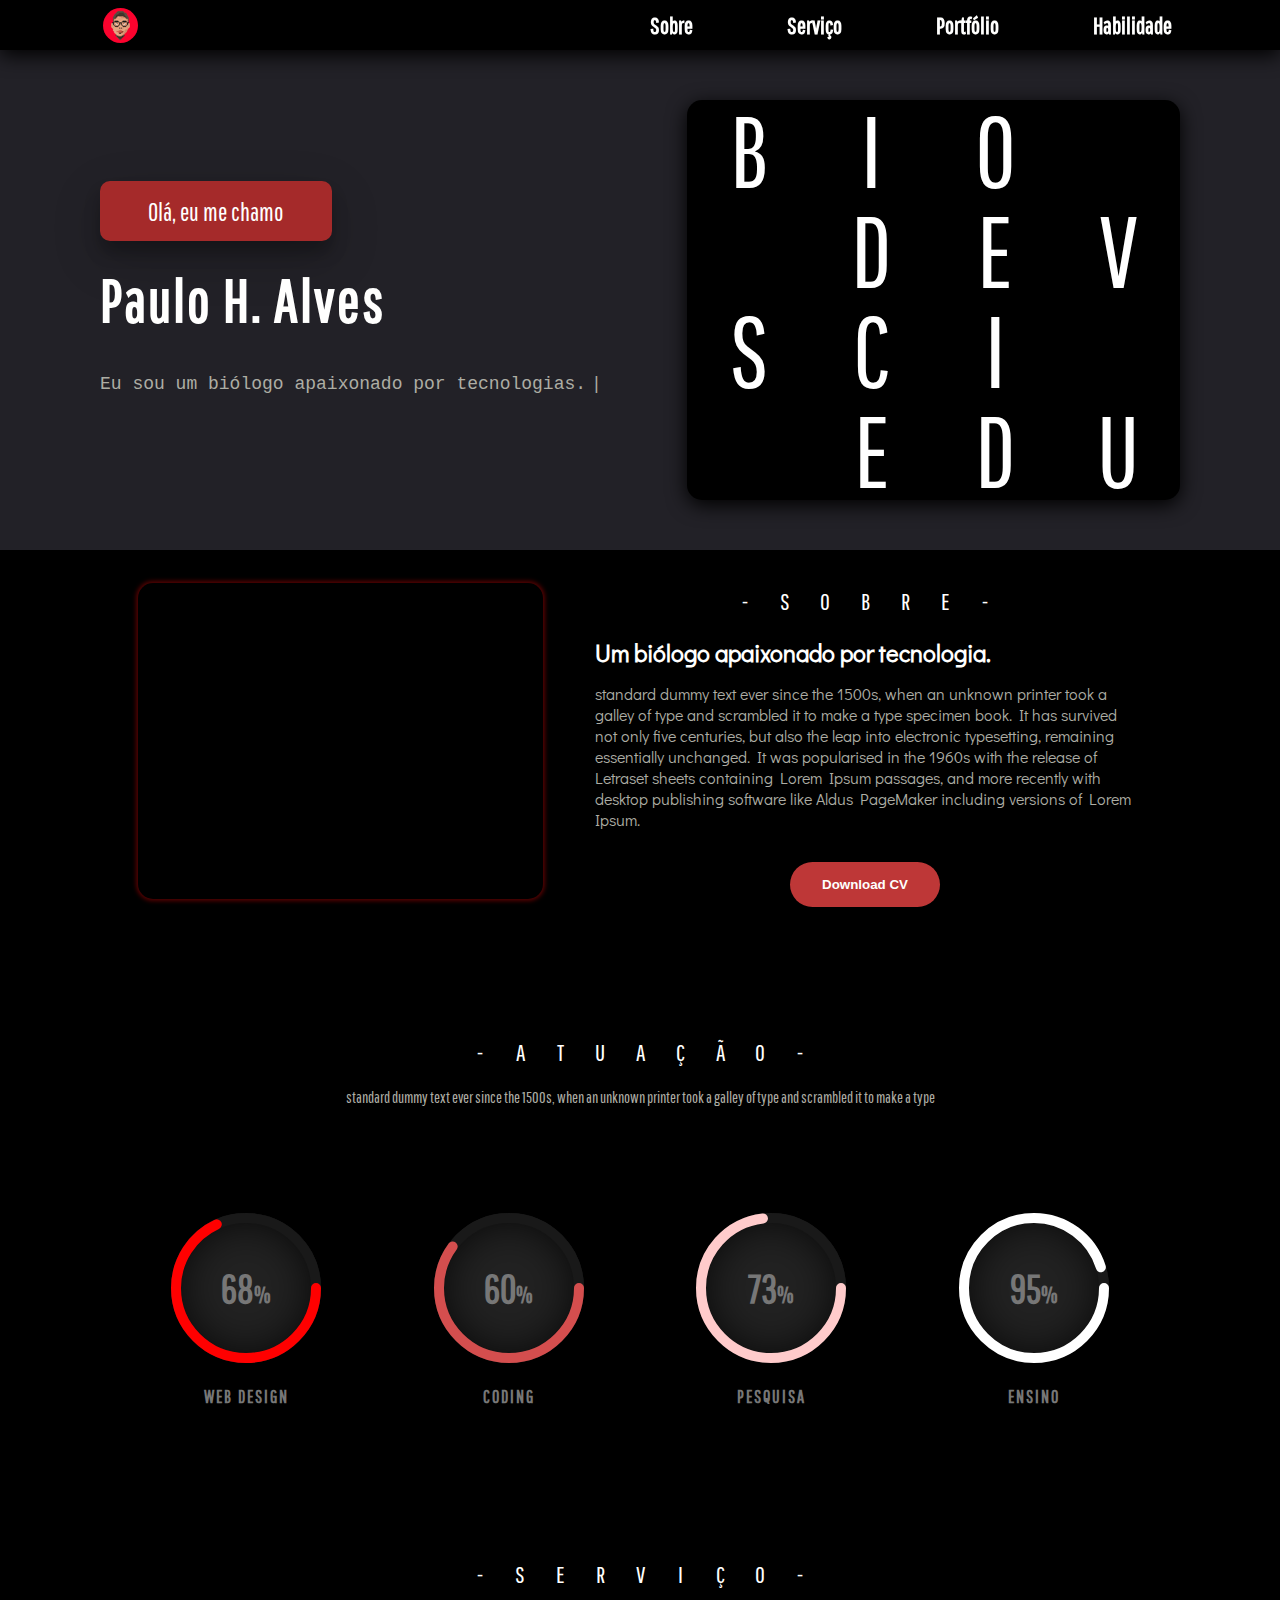
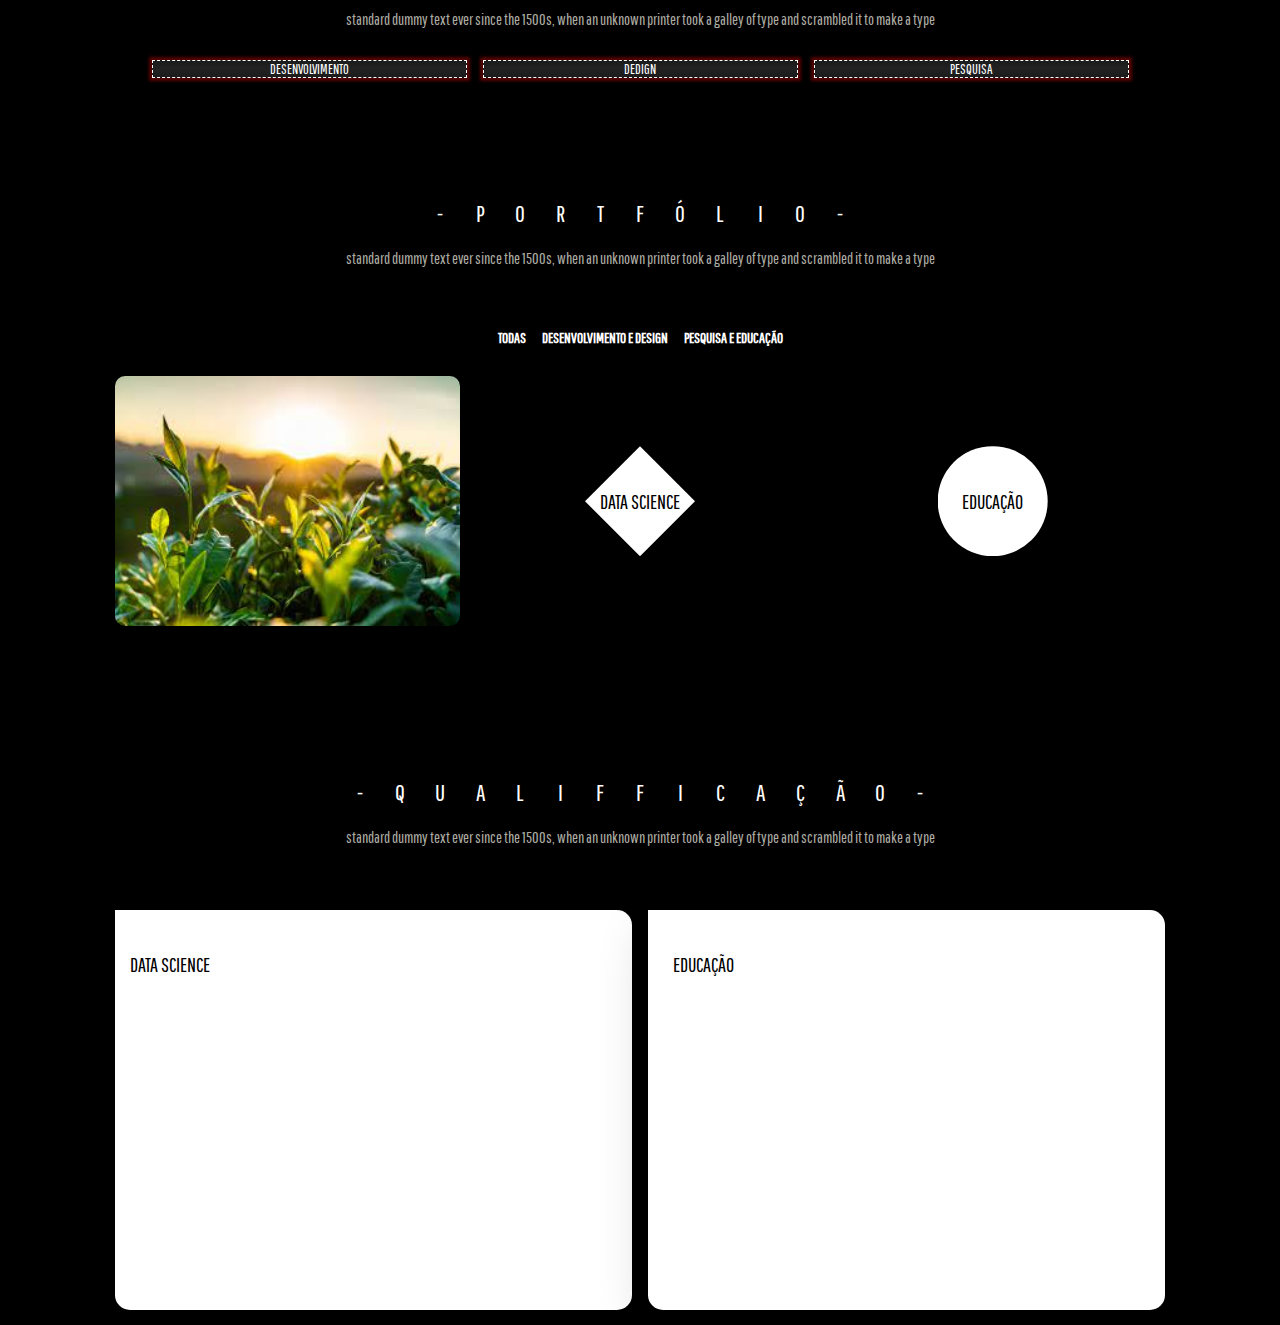
<file: index.html>
<!DOCTYPE html>
<html lang="en">
<head>
    <meta charset="UTF-8">
    <meta http-equiv="X-UA-Compatible" content="IE=edge">
    <meta name="viewport" content="width=device-width, initial-scale=1.0">
    <link rel="preconnect" href="https://fonts.gstatic.com">
    <link href="https://fonts.googleapis.com/css2?family=Carrois+Gothic+SC&family=Didact+Gothic&family=Pathway+Gothic+One&display=swap" rel="stylesheet">   
    <link rel="stylesheet" href="css/style.css">
    <link rel="stylesheet" href="css/style-progressbar.css">
    <link rel="stylesheet" href="css/style-stories.css">
    <script src="https://ajax.googleapis.com/ajax/libs/jquery/2.1.4/jquery.min.js"></script>

    <title>PORTFÓLIO - ALVES, PH</title>
    <link rel="icon" 
      type="image/png" 
      href="/img/logo.png" />
</head>
<body>
    <div class="Head">
        <div class="header">`
            <div class="logoArea">
                <a href="/"><img class="logo" src="/img/logo.png" alt=""></a>
            </div>
            <!-- <div class="name">
                <div>PAULO H.ALVES</div>
            </div> -->
            <nav id="nav">
                <button aria-label="Abrir Menu" id="btn-mobile" aria-haspopup="true" aria-controls="menu" aria-expanded="false">Menu
                    <span id="btn-hamburger"></span>
                </button>
                <ul id="menu" role="menu">
                    <li><a href="/">Sobre</a></li>
                    <li><a href="/">Serviço</a></li>
                    <li><a href="/">Portfólio</a></li>
                    <li><a href="/">Habilidade</a></li>
                    <!-- <li><a href="/">Habilidade</a></li> -->
                </ul>
            </nav>
        </div>
    </div>
    <div id="space"></div>
    <section>
        <div class="Container">
            <div class="container-b1">
                <div class="about">
                    <div id="about-me1">
                        <div id="iam">
                            <div>Olá, eu me chamo</div>
                        </div>
                        <h2>
                        <div>Paulo H. Alves</div>
                        </h2>
                        <div id="description"> 
                            <p onmouseover="mouseOver()" class="blink" id="typeText">Eu sou um biólogo apaixonado por tecnologias.</p>
                        </div>
                        <!-- <div id="button-cv">
                            <button id="button-01"> Download CV</button>
                        </div> -->
                    </div>
                    <div id="about-me2">
                        <div class="animation-cub">
                            <div class="cub1">B</div>
                            <div class="cub2">I</div>
                            <div class="cub3">O</div>
                            <div class="cub4"></div>
                            <div class="cub4"></div>
                            <div class="cub3">D</div>
                            <div class="cub2">E</div>
                            <div class="cub1">V</div>
                            <div class="cub1">S</div>
                            <div class="cub2">C</div>
                            <div class="cub3">I</div>
                            <div class="cub4"></div>
                            <div class="cub4"></div>
                            <div class="cub3">E</div>
                            <div class="cub2">D</div>
                            <div class="cub1">U</div>
                        </div>
                    </div>
                </div>
            </div>
            <div class="container-b2">
                <div class="skils">
                    <div id="items">
                        <div class="item">
                            <div class="portfolio-about">
                                <div class="photo">
                                    <div data-slide="slide" class="slide">
                                        <div class="slide-items">
                                          <img src="/img/perfil.jpg" alt="Img 1">
                                          <img src="/img/perfil.jpg" alt="Img 2">
                                          <img src="/img/perfil.jpg" alt="Img 3">
                                          <img src="/img/perfil.jpg" alt="Img 4">
                                        </div>
                                        <nav class="slide-nav">
                                          <div class="slide-thumb"></div>
                                          <button class="slide-prev">Anterior</button>
                                          <button class="slide-next">Próximo</button>
                                        </nav>
                                    </div>
                                </div>
                                <div class="photo-description">
                                    <div id="skils-title">
                                        <div>-</div>
                                        <div>S</div>
                                        <div>O</div>
                                        <div>B</div>
                                        <div>R</div>
                                        <div>E</div>
                                        <div>-</div>
                                    </div>
                                    <div id="about-description">
                                        <div id="d1">
                                            Um biólogo apaixonado por tecnologia.
                                        </div>
                                        <div id="d2"> 
                                            standard dummy text ever since the 1500s, when an unknown 
                                            printer took a galley of type and scrambled it to make a type 
                                            specimen book. It has survived not only five centuries, but
                                            also the leap into electronic typesetting, remaining essentially 
                                            unchanged. It was popularised in the 1960s with the release of 
                                            Letraset sheets containing Lorem Ipsum passages, and more recently 
                                            with desktop publishing software like Aldus PageMaker including 
                                            versions of Lorem Ipsum.
                                        </div>
                                        <div id="button-cv">
                                            <button id="button-01"> Download CV</button>
                                        </div>
                                    </div>
                                   
                                </div>
                            </div>
                        </div>
                    </div>
                </div>
            </div>

            <div class="container-b2">
                <div class="skils">
                    <div id="container-skils">
                        <div id="pipe">
                            <div id="pipe1"></div>
                            <div id="pipe2"></div>
                            <div id="pipe3"></div>
                        </div>
                        <div id="skils-title">
                            <div>-</div>
                            <div>A</div>
                            <div>T</div>
                            <div>U</div>
                            <div>A</div>
                            <div>Ç</div>
                            <div>Ã</div>
                            <div>O</div>
                            <div>-</div>
                        </div>
                        <div id="d2"> 
                            standard dummy text ever since the 1500s, when an unknown 
                            printer took a galley of type and scrambled it to make a type 
                        </div>
                    </div>
                    <div class="container-bar">
                        <div class="card">
                            <div class="box">
                                <div class="bar">
                                    <svg>
                                        <circle cx="70" cy="70" r="70"></circle>
                                        <circle cx="70" cy="70" r="70"></circle>
                                    </svg>
                                    <div class="number">
                                        <div>68<span>%</span></div>
                                    </div>
                                    <div class="text">WEB DESIGN</div>
                                </div>
                            </div>
                        </div>
                        <div class="card">
                            <div class="box">
                                <div class="bar">
                                    <svg>
                                        <circle cx="70" cy="70" r="70"></circle>
                                        <circle cx="70" cy="70" r="70"></circle>
                                    </svg>
                                    <div class="number">
                                        <div>60<span>%</span></div>
                                    </div>
                                    <div class="text">CODING</div>
                                </div>
                            </div>
                        </div>
                        <div class="card">
                            <div class="box">
                                <div class="bar">
                                    <svg>
                                        <circle cx="70" cy="70" r="70"></circle>
                                        <circle cx="70" cy="70" r="70"></circle>
                                    </svg>
                                    <div class="number">
                                        <div>73<span>%</span></div>
                                    </div>
                                    <div class="text">PESQUISA</div>
                                </div>
                            </div>
                        </div>
                        <div class="card">
                            <div class="box">
                                <div class="bar">
                                    <svg>
                                        <circle cx="70" cy="70" r="70"></circle>
                                        <circle cx="70" cy="70" r="70"></circle>
                                    </svg>
                                    <div class="number">
                                        <div>95<span>%</span></div>
                                    </div>
                                    <div class="text">ENSINO</div>
                                </div>
                            </div>
                        </div>
                    </div>
                </div>
            </div>
            <div class="container-b2">
                <div class="skils">
                    <div id="container-skils">
                        <div id="pipe">
                            <div id="pipe1"></div>
                            <div id="pipe2"></div>
                            <div id="pipe3"></div>
                        </div>
                        <div id="skils-title">
                            <div>-</div>
                            <div>S</div>
                            <div>E</div>
                            <div>R</div>
                            <div>V</div>
                            <div>I</div>
                            <div>Ç</div>
                            <div>O</div>
                            <div>-</div>
                        </div>
                        <div id="d2"> 
                            standard dummy text ever since the 1500s, when an unknown 
                            printer took a galley of type and scrambled it to make a type 
                        </div>
                    </div>
                    <div id="services">
                        <div>DESENVOLVIMENTO</div>
                        <div>DEDIGN</div>
                        <div>PESQUISA</div>
                    </div>
                </div>
            </div>
            <div class="container-b2">
                <div class="skils">
                    <div id="container-skils">
                        <div id="pipe">
                            <div id="pipe1"></div>
                            <div id="pipe2"></div>
                            <div id="pipe3"></div>
                        </div>
                        <div id="skils-title">
                            <div>-</div>
                            <div>P</div>
                            <div>O</div>
                            <div>R</div>
                            <div>T</div>
                            <div>F</div>
                            <div>Ó</div>
                            <div>L</div>
                            <div>I</div>
                            <div>O</div>
                            <div>-</div>
                        </div>
                        <div id="d2"> 
                            standard dummy text ever since the 1500s, when an unknown 
                            printer took a galley of type and scrambled it to make a type 
                        </div>
                    </div>
                    <div id="theme">
                        <div><a id="btn-all">TODAS</a></div>
                        <div><a id="btn">DESENVOLVIMENTO E DESIGN</a></div>
                        <div><a id="btn-edu">PESQUISA E EDUCAÇÃO</a></div>
                    </div>
                    <div id="works">
                        <div class="work dev" id="b1">
                            <!-- <div id="banner">
                                <div>PORTFÓLIO</div>
                                <div id="area">SITE</div>
                            </div> -->
                        </div>
                        <div class="work dev" id="b2">
                            <div id="banner">
                                <div>DATA SCIENCE</div>
                            </div>
                        </div>
                        <div class="work edu" id="b3">
                            <div id="banner">
                                <div>EDUCAÇÃO</div>
                            </div>
                        </div>
                    </div>
                </div>
            </div>
        </div>
        <div class="container-b2">
            <div class="skils">
                <div id="container-skils">
                    <div id="pipe">
                        <div id="pipe1"></div>
                        <div id="pipe2"></div>
                        <div id="pipe3"></div>
                    </div>
                    <div id="skils-title">
                        <div>-</div>
                        <div>Q</div>
                        <div>U</div>
                        <div>A</div>
                        <div>L</div>
                        <div>I</div>
                        <div>F</div>
                        <div>F</div>
                        <div>I</div>
                        <div>C</div>
                        <div>A</div>
                        <div>Ç</div>
                        <div>Ã</div>
                        <div>O</div>
                        <div>-</div>
                    </div>
                    <div id="d2"> 
                        standard dummy text ever since the 1500s, when an unknown 
                        printer took a galley of type and scrambled it to make a type 
                    </div>
                </div>
                <div class="container-skils-description">
                    <div class="s1">
                        <div id="banner">
                            <div>DATA SCIENCE</div>
                        </div>
                    </div>
                    <div class="s2">
                        <div id="banner">
                            <div>EDUCAÇÃO</div>
                        </div>
                    </div>
                </div>
            </div>
        </div>
    </section>
    <script type="text/javascript" src="/js/script.js"></script>
</body>
</html>
</file>
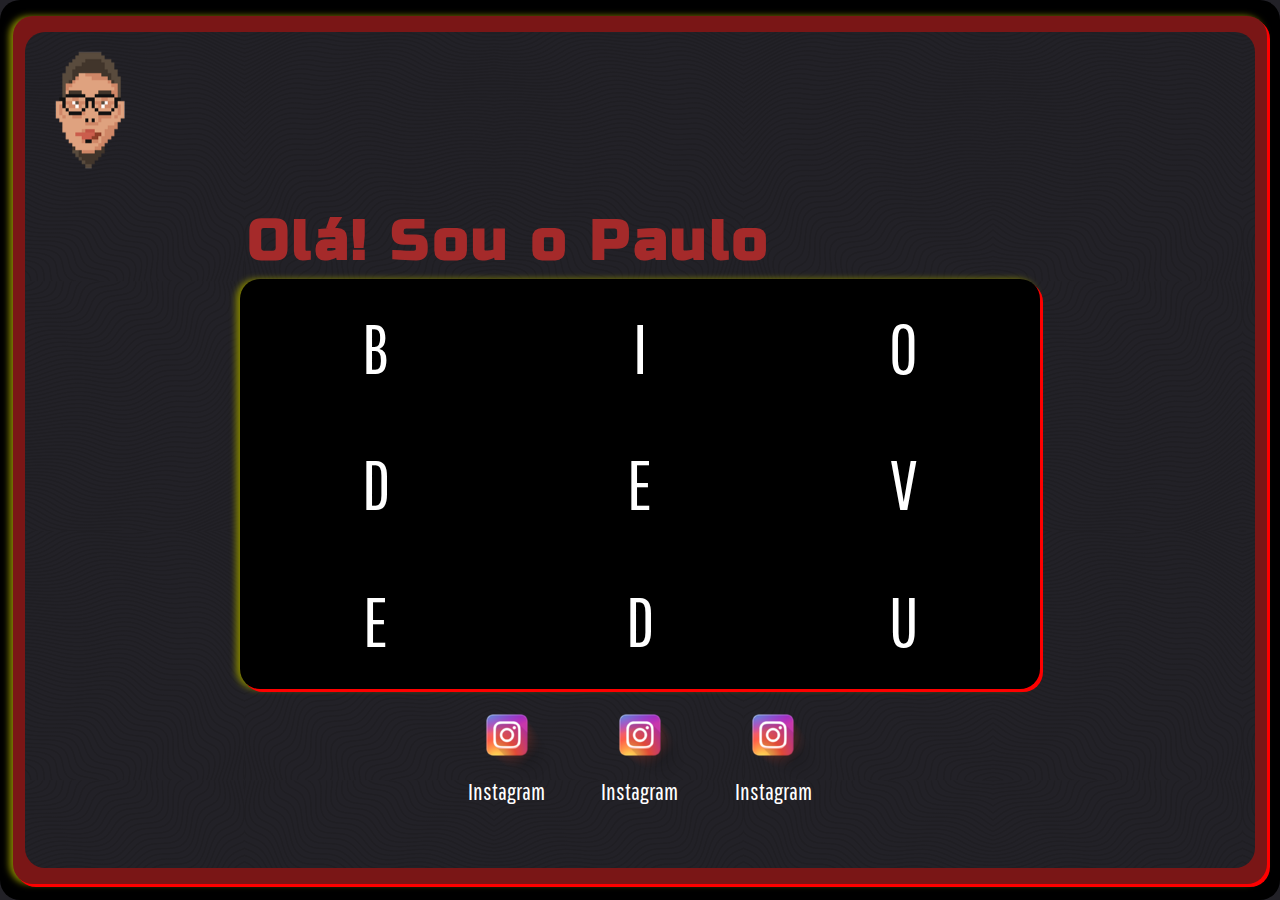
<file: apresentation.html>
<!DOCTYPE html>
<html lang="en">
<head>
    <meta charset="UTF-8">
    <meta http-equiv="X-UA-Compatible" content="IE=edge">
    <meta name="viewport" content="width=device-width, initial-scale=1.0">
    <link rel="preconnect" href="https://fonts.gstatic.com">
    <link href="https://fonts.googleapis.com/css2?family=Carrois+Gothic+SC&family=Didact+Gothic&family=Pathway+Gothic+One&display=swap" rel="stylesheet">   
    <link href="https://fonts.googleapis.com/css2?family=Press+Start+2P&family=Russo+One&display=swap" rel="stylesheet">
    <link rel="stylesheet" href="css/style-apresentation.css">
    <link rel="stylesheet" href="css/style-progressbar.css">
    <script src="https://ajax.googleapis.com/ajax/libs/jquery/2.1.4/jquery.min.js"></script>

    <title>PORTFÓLIO - ALVES, PH</title>
    <link rel="icon" 
      type="image/png" 
      href="/img/logo.png" />
</head>
<body>
    <section>
        <div class="Container">
            <div class="box">
                <div class="box1">
                    <div class="cub-logo"><img src="/img/logoIntro.png"></div>
                    <div class="hi"><h2>Olá! Sou o Paulo</h2></div>
                    <div class="animation">
                        <div class="animation-cub">
                            <div class="about">B</div>
                            <div class="about">I</div>
                            <div class="about">O</div>
                            <div class="about">D</div>
                            <div class="about">E</div>
                            <div class="about">V</div>
                            <div class="about">E</div>
                            <div class="about">D</div>
                            <div class="about">U</div>
           
                    </div>
                    </div>
                    <div class="midias">
                        <div>
                            <div class="redes">
                                <div id="logo-redes"><img src="/img/redes/rsw.png"></div>
                                <div id="text-redes">
                                    <div>
                                        Instagram
                                    </div>
                                </div>
                            </div>
                            <div class="redes">
                                <div id="logo-redes"><img src="/img/redes/rsw.png"></div>
                                <div id="text-redes">
                                    <div>
                                        Instagram
                                    </div>
                                </div>
                            </div>
                            <div class="redes">
                                <div id="logo-redes"><img src="/img/redes/rsw.png"></div>
                                <div id="text-redes">
                                    <div>
                                        Instagram
                                    </div>
                                </div>
                            </div>
                        </div>
                    </div>
                </div>
            </div>
        </div>
    </section>
    <script type="text/javascript" src="/js/script.js"></script>
</body>
</html>
</file>
<file: css/style.css>
* {
    margin: 0;
    padding: 0;
    outline: 0;
    box-sizing: border-box;
}

:root {
    --colorBackground: ##F2F2F2;

    --colorHead: rgb(0, 0, 0);
    --colorMenu: rgb(0, 0, 0);
    --colorBanner: #222127;
    --colorContainer: black;

    --colortxtTitle: rgb(255, 255, 254);
    --colortxtCode: rgb(173, 173, 164);

    --maxWidth: 1080px;
}


a {
    color: white;
    text-decoration: none;
    font-weight: bolder;
}

a:hover {
    background-color: rgba(0, 0, 0, .05);
    cursor: pointer;
}

h2 {
    font-size: 60px;
    margin-bottom: 20px;
    color: var(--colortxtTitle);
    letter-spacing: 2px;
}

h3 {
    color: var(--colortxtTitle);
    font-family: monospace;
}

#description {
    color: var(--colortxtTitle);
    font-size: 15px;
    font-family: monospace;
    margin-top: 10px;
}

p {
    color: var(--colortxtCode);
    font-family: monospace;
    font-size: 18px;
    margin-top: 10px;
}


.blink::after  {
    content: '|';
    margin-left: 5px;
    opacity: 1;
    animation: blink .7s infinite ;
}


@keyframes blink {
    0%, 100% {
        opacity: 1;
    }
    50% {
        opacity: 0;
    }
}

/* font-family: 'Carrois Gothic SC', sans-serif;
font-family: 'Didact Gothic', sans-serif;
font-family: 'Pathway Gothic One', sans-serif; */

body {
    font-family: 'Pathway Gothic One', sans-serif;
    font-size: 14px;
    background: var(--colorBackground);
    text-rendering: optimizeLegibility;
    -webkit-font-smoothing: antialiased;
}

html, body {
    height: 100%;
    width: 100%;
}

.Head {
    width: 100%;
    background: var(--colorHead);
    height: 50px;
    position: fixed;
    display: flex;
    flex-direction: row;
    justify-content: center;
    align-items: center;
    box-shadow: 0px 5px 20px #000;
    z-index: 1000;
}

.header {
    height: 40px;
    width: 100%;
    max-width: var(--maxWidth);
    margin: 2px;
    display: flex;
    align-items: center;
}

.logoArea {
    width: 50%;
    color: var(--colortxtTitle);
    display: flex;
    flex-direction: row;
    align-items: center;

}

.logo{
    border-radius: 50px;
    width: 35px;
    height: 35px;
}

.name {
    width: 40%;
    color: var(--colortxtTitle);
    font-family: monospace;
    font-size: 15px;
    display: flex;
    justify-content: center;
    align-items: center;
}

#nav {
    width: 50%;
    display: flex;
    color: var(--colortxtTitle);
    list-style: none;
    justify-content: flex-end;
}

#menu {
    display: flex;
    list-style: none;
    gap: .8rem;
    width: 100%;
    height: 40px;
    justify-content: space-between;
    align-items: center;
}

#menu a {
    display: block;
    padding: .5rem;
    font-size: 1.5rem;
    color: var(--colortxtTitle);
}


#btn-mobile {
    display: none;
    color: var(--colortxtTitle);
}

@media (max-width: 942px) {
    
    #menu {
        display: block;
        position: absolute;
        width: 100%;
        top: 50px;
        right: 0px;
        background: #e7e7e7;
        
        transition: .6s;
        height: 0px;
        z-index: 1000;
        visibility: hidden;
        overflow-y: hidden;
    }
    #nav.active #menu {
        height: calc(100vh - 50px);
        visibility: visible;
        overflow-y: auto;
    }
    #menu a {
        padding: 1rem 0;
        margin: 0 2rem;
        border-bottom: 2px solid rgba(0, 0, 0, .05);
        font-size: 1.5rem;
        color: black;
    }
    #btn-mobile {
        display: flex;
        padding: .5rem 0.5rem;
        font-size: 1rem;
        border: none;
        background: none;
        cursor: pointer;
        gap: .5rem; 

    }
    #btn-hamburger {
        color: white;
        border-top: 2px solid;
        width: 20px;
    }
    #btn-hamburger::after, #btn-hamburger::before {
        content: '';
        display: block;
        width: 20px;
        height: 2px;
        background: currentColor;
        margin-top: 5px;
        transition: .3s;
        position: relative;
    }
    #nav.active #btn-hamburger {
        border-top-color: transparent;

    }
    #nav.active #btn-hamburger::before {
        transform: rotate(135deg);
    }
    #nav.active #btn-hamburger::after {
        transform: rotate(-135deg);
        top: -7px;
    }
}

#space {
    height: 50px;
    background: blue;
}

section {
    display: flex;
    flex-direction: column;
    justify-content: top;
    align-items: center;
}

.Container { 
    width: 100%;
    height: 100%;
    display: flex;
    flex-direction: column;
    align-items: center;
}

.container-b1 {
    width: 100%;
    height: 100%;
    display: flex;
    background-color: var(--colorBanner);
    justify-content: center;
    align-items: center;
}


.container-title {
    width: 100%;
    height: 100%;
    display: flex;
    
    background-color: var(--colorMenu);
    justify-content: center;
    align-items: center;
}

#title {
    width: 100%;
    height: 400px;
    max-width: var(--maxWidth);
    display: flex;
    margin: 0 1rem;
    flex-direction: column;
    justify-content: center;
    align-items: center;
}

#services {
    width: 100%;
    height: 80%;
    display: flex;
    justify-content: center;
    align-items: center;
    gap: 1rem;
}

#services > div {
    width: 30%;
    height: 70%;
    border: .1rem dashed white;
    display: flex;
    justify-content: center;
    align-items: center;
    color: var(--colortxtTitle);
    background: linear-gradient(0deg, #1b1b1b, #222, #1b1b1b);
    box-shadow: 0px 0px 3px 3px rgb(87, 2, 2);
}
  
#items {
    display: flex;
    
    /* overflow-x: scroll; */
    /* scroll-snap-type: x mandatory;
    -webkit-overflow-scrolling: touch;
    scroll-behavior: smooth; */
}

.item {
    display: flex;
    width: 100%;
    /* height: 500px; */

    /* flex-shrink: 0;
    scroll-snap-align: start;

    pointer-events: none; */

    justify-content: center;
    align-items: center;
}

img {
    width: 100%;
    height: 100%;

    object-fit: cover;
}

.container-b2{
    width: 100%;
    height: 100%; 
    display: flex;
    flex-direction: column;
    margin: 0 1rem;
    justify-content: center;
    align-items: center;
    background-color: var(--colorContainer);
}

.skils {
    width: 100%;
    height: 100%;
    display: flex;
    max-width: var(--maxWidth);
    flex-wrap: wrap;
    padding: 15px;
}

#container-skils {
    width: 100%;
    height: 100%;
    display: flex;
    justify-content: center;
    align-items: center;
    flex-direction: column;
    margin-bottom: 2rem;
    margin-top: 2rem;
}

#pipe {
    width: 100%;
    height: 100%;
    display: flex;
    flex-direction: column;
    justify-content: center;
    align-items: center;
    gap: .7rem;
}

#pipe > div {
    width: 5px;
    height: 5px;
    /* background-color: brown; */
    display: flex;
    flex-direction: column;
    border-radius: 5px;
}

#pipe1 {
    animation-name: blink02;
    animation-duration: 7s;
    transition-timing-function: ease-in-out;
    animation-iteration-count: infinite;
    /* transition-delay: 1s; */
}

#pipe2 {
    animation-name: blink02;
    animation-duration: 7.5s;
    transition-timing-function: ease-in-out;
    animation-iteration-count: infinite;
    /* transition-delay: 1s; */
}

#pipe3 {
    animation-name: blink02;
    animation-duration: 8s;
    transition-timing-function: ease-in-out;
    animation-iteration-count: infinite;
    /* transition-delay: 1s; */
}

@keyframes blink02 {
    to {
        background-color: brown;
    }
}

#skils-title {
    display: flex;
    width: 100%;
    height: 40px;
    color: var(--colortxtTitle);
    font-size: 1.5rem;
    align-items: center;
    justify-content: center;
    margin-top: 1rem;
    margin-bottom: 1rem;
}

#skils-title > div {
    width: 40px;
    height: 35px;
    display: flex;
    background-color: black;
    border-radius: 10px;
    justify-content: center;
    align-items: center;

    transition-property: width, height, background-color;
    transition-duration: .5s;
    transition-timing-function: ease-in-out; 
}

#skils-title > div:hover {
    background-color: white;
    color: brown;
}

#theme {
    width: 100%;
    display: flex;
    align-items: center;
    justify-content: center;
    font-size: 15px;
    gap: 1rem;
    margin-top: 30px;
}

#works {
    width: 100%;
    display: flex;
    flex-wrap: wrap;
    justify-content: space-around;
    align-items: center;
    gap: .5rem;
    margin: 20px 0px 30px;
}

.work {
    margin-top: 10px;
    width: 30%;
    height: 250px;
    flex: 1 300px;
    background-color: black;
    box-shadow: 2px 5px 10px #000;
    border-radius: 10px;
    display: flex;
    justify-content: center;
    align-items: center;
    /* background-image: url(/img/about/2.jpg); */

    transition-property: width, height;
    transition-duration: .2s;
    transition-timing-function: ease-in-out; 
}

.container-skils-description {
    display: flex;
    gap: 1rem;
    width: 100%;
    justify-content: center;
    align-items: center;
    margin-top: 2rem;
    flex-wrap: wrap;
}

.container-skils-description > div {
    width: 50%;
    height: 400px;
    flex: 1 300px;
    background-color: white;
    border-radius: 15px;
    box-shadow: 0 12px 16px 0 rgba(0,0,0,0.24),0 17px 50px 0 rgba(0,0,0,0.19);
}


.work:hover {
    width: 35%;
}

#banner {
    width: 110px;
    height: 110px;
    background-color: white;
    display: flex;
    flex-direction: column;
    justify-content: center;
    align-items: center;
    font-size: 20px;

    transition-property: width, height, border-radius, background-color;
    transition-duration: .5s;
    transition-timing-function: ease-in-out; 
   
}

#b1 {
    background-image: url(/img/about/2.jpg);
    background-repeat: no-repeat;
    background-size: 100% 100%;
}

#area {
    color: gray;
}

.criativite {
    margin-top: 10px;
    width: 170px;
    height: 250px;
    display: flex;
    justify-content: center;
    align-items: center;
    background-color: black;
    border-radius: 10px;
}

.criativite > #banner {
    width: 110px;
    height: 110px;
    background-color: rgb(229, 226, 226);
    border-radius: 50%;
    display: flex;
    flex-direction: column;
    justify-content: center;
    align-items: center;
    font-size: 20px;
}

.edu > #banner {
    clip-path: circle(50% at 50% 50%);
}

.dev > #banner {
    clip-path: polygon(50% 0%, 100% 50%, 50% 100%, 0% 50%);
}

.work:hover {
    cursor: pointer;
}

.work:hover #banner {
    width: 0px;
    height: 0px;
}

.work:hover > div > div {
    font-size: 0px;
}

.about {
    width: 100%;
    height: 100%;
    max-width: var(--maxWidth);
    display: flex;
    gap: .5rem;
    flex-wrap: wrap;
    align-items: center;
    justify-content: center;
    margin: 50px 20px 50px;
    /* background: yellow; */
}

#about-me1 {
    width: 80%;
    display: flex;
    flex: 3 1 300px;
    flex-direction: column;
    margin-bottom: 25px;
}

#iam {
    width: 40%;
    height: 60px;
    background-color: brown;
    font-size: 25px;
    color: var(--colortxtTitle);
    display: flex;
    align-items: center;
    justify-content: center;
    margin-bottom: 1.5rem;
    border-radius: 10px;

    box-shadow: 0 12px 16px 0 rgba(0,0,0,0.24),0 17px 50px 0 rgba(0,0,0,0.19);
}

#item > div {
    display: flex;
    align-items: center;
}

#about-me2 {
    width: 20%;
    height: 400px;
    flex: 1 1 400px;
    border-radius: 15px;
    background: rgb(0, 0, 0);
    box-shadow: 0px 5px 20px #000;
}

.animation-cub {
    width: 100%;
    height: 100%;
    display: flex;
    flex-wrap: wrap;

}

.animation-cub > div {
    width: 25%;
    height: 25%;
    border-radius: 50%;
    justify-content: center;
    align-items: center;

    transition-property: background-color, border-radius;
    transition-duration: .5s;
    transition-timing-function: ease-in-out;

}

.cub1 {
    display: flex;
    color: white;
    font-size: 100px;
    animation-name: move;
    animation-duration: 3s;
    transition-timing-function: ease-in-out;
    animation-delay: 1s;
    animation-iteration-count: 3;
}

.cub2 {
    display: flex;
    color: white;
    font-size: 100px;
    animation-name: move;
    animation-duration: 3s;
    transition-timing-function: ease-in-out;
    animation-delay: 2s;
    animation-iteration-count: 3;
}

.cub3 {
    display: flex;
    color: white;
    font-size: 100px;
    animation-name: move;
    animation-duration: 3s;
    transition-timing-function: ease-in-out;
    animation-delay: 3s;
    animation-iteration-count: 3;
}

.cub4 {
    display: flex;
    color: white;
    font-size: 100px;
    animation-name: move;
    animation-duration: 3s;
    transition-timing-function: ease-in-out;
    animation-delay: 4s;
    animation-iteration-count: 3;
}

.animation-cub > div:hover {
    /* background-image: url(/img/pixel_art.png); */
    font-size: 0px;
    cursor: pointer;
    background-color: white;
    border-radius: 0px;
}

@keyframes move {
    0% {
        /* background-image: url(/img/mamut1.png); */
        color: brown;
        background-color: brown;
        border-radius: 30px;
    }
    25% {
        color: brown;
        /* background-image: url(/img/pixel_art.png); */
        background-color: rgb(230, 137, 137);
        border-radius: 25px;
    }  
    50% {
        color: brown;
        /* background-image: url(/img/pixel_art.png); */
        background-color: rgb(245, 207, 207);
        border-radius: 15px;
    }  
    75% {
        color: brown;
        /* background-image: url(/img/pixel_art.png); */
        background-color: rgb(245, 220, 220);
        border-radius: 10px;
    }  
    100% {
        color: rgb(0, 0, 0);
        /* background-image: url(/img/pixel_art.png); */
        background-color: white;
        border-radius: 0px;
    }  
}

.portfolio-about {
    width: 100%;
    height: 100%;
    display: flex;
    flex-wrap: wrap-reverse;
}

.photo {
    width: 50%;
    display: flex;
    justify-content: center;
    align-items: center;   
    flex: 1 1 300px;
}

.photo > div {
    width: 90%;
    height: 90%;
    border-radius: 15px;
    box-shadow: 0px 0px 4px 2px rgb(87, 2, 2);
}

.photo-description {
    width: 50%;
    display: flex;
    
    flex-direction: column;
    justify-content: center;
    align-items: center;
    flex: 1 1 450px;
}

#about-description {
    width: 90%;
    font-family: 'Didact Gothic', sans-serif;
    display: flex;
    flex-direction: column;
    margin-bottom: 10px;
}

#d1 {
    font-weight: bolder;
    font-size: 1.5rem;
    margin-bottom: 15px;
    color: var(--colortxtTitle);
}

#d2 {
    font-size: 1rem;
    color: var(--colortxtCode);
}

#button-cv {
    width: 100%;
    text-align: center; 
}

#button-01 {
    background-color: rgb(190, 55, 55); /* Green */
    border: none;
    color: var(--colortxtTitle);;
    padding: 15px 32px;
    text-decoration: none;
    border-radius: 30px;
    cursor: pointer;
    font-weight: bolder;
    margin-top: 2rem;
    

    -webkit-transition-duration: 0.4s; /* Safari */
    transition-duration: 0.4s;
}

#button-01:hover {
    box-shadow: 0 12px 16px 0 rgba(255, 0, 0, 0.24),0 17px 50px 0 rgba(255, 0, 0, 0.19);
}

#about-title {
    display: flex;
    width: 100%;
    height: 40px;
    color: var(--colortxtTitle);;
    font-size: 1.5rem;
    justify-content: center;
    align-items: center;
    gap: .1rem;
    margin: 30px;
}

#about-title > div {
    width: 40px;
    height: 35px;
    display: flex;
    background-color: black;
    border-radius: 10px;
    justify-content: center;
    align-items: center;

    transition-property: width, height, background-color;
    transition-duration: .5s;
    transition-timing-function: ease-in-out; 
}

#about-title > div:hover {
    background-color: white;
    color: brown;
}
</file>
<file: css/style-progressbar.css>
.container-bar {
  width: 100%;
  max-width: 1080px;
  display: flex;
  justify-content: space-around;
  position: relative;
  align-items: center;
  flex-wrap: wrap;
  /* background-color: red; */
}

.container-bar .card {
  position: relative;
  width: 200px;
  /* background: linear-gradient(0deg, #1b1b1b, #222, #1b1b1b); */
  display: flex;
  justify-content: center;
  align-items: center;
  height: 300px;
  border-radius: 4px;
  text-align: center;
  overflow: hidden;
  transition: 0.5s;
}

.container-bar .card:hover {
  transform: translateY(-10px);
  box-shadow: 0 15px 35px rgba(0,0,0,.5);
}

.bar {
  position: relative;
  width: 150px;
  height: 150px;
  border-radius: 50%;
  box-shadow: inset 0 0 50px #000;
  background: #222;
  /* z-index: 1000; */
}

.bar .number {
  position: absolute;
  top: 0;
  left: 0;
  width: 100%;
  height: 100%;
  display: flex;
  justify-content: center;
  align-items: center;
  border-radius: 50%;
}

.bar .number > div {
  color: #777;
  font-weight: 700;
  font-size: 40px;
  transition: 0.5s;
}

.card:hover .bar .number > div {
  color: #fff;
  font-size: 50px;
}

.bar .number > div > span {
  font-size: 24px;
  color: #777;
  transition: 0.5s;
}

.card:hover .bar .number > div > span {
  color: #fff;
}

.text {
  position: relative;
  color: #777;
  margin-top: 20px;
  font-weight: 700;
  font-size: 18px;
  letter-spacing: 2px;
  text-transform: uppercase;
  transition: 0.5s;
}

.card:hover .text {
  color: #fff;
}

svg {
  position: relative;
  width: 150px;
  height: 150px;
  /* z-index: 1000; */
}

svg circle {
  width: 100%;
  height: 100%;
  fill: none;
  stroke: #191919;
  stroke-width: 10;
  stroke-linecap: round;
  transform: translate(5px, 5px);
}

svg circle:nth-child(2) {
  stroke-dasharray: 440;
  stroke-dashoffset: 440;
}

.card:nth-child(1) svg circle:nth-child(2) {
  stroke-dashoffset: calc(440 - (440 * 68) / 100);
  stroke: #ff0000;
}

.card:nth-child(2) svg circle:nth-child(2) {
  stroke-dashoffset: calc(440 - (440 * 60) / 100);
  stroke: rgb(212, 78, 78);
}

.card:nth-child(3) svg circle:nth-child(2) {
  stroke-dashoffset: calc(440 - (440 * 73) / 100);
  stroke: #ffcbcb;
}

.card:nth-child(4) svg circle:nth-child(2) {
  stroke-dashoffset: calc(440 - (440 * 95) / 100);
  stroke: #ffffff;
}
</file>
<file: css/style-stories.css>
img {
  max-width: 100%;
  display: block;
}

.slide {
  /* max-width: 380px; */
  margin: 20px auto;
  display: grid;
  box-shadow: 0 4px 20px 2px rgba(0, 0, 0, 0.4);
}

.slide-items {
  position: relative;
  grid-area: 1/1;
  border-radius: 5px;
  overflow: hidden;
}

.slide-nav {
  grid-area: 1/1;
  z-index: 1;
  display: grid;
  grid-template-columns: 1fr 1fr;
  grid-template-rows: auto 1fr;
}

.slide-nav button {
  -webkit-appearance: none;
  -webkit-tap-highlight-color: rgba(0, 0, 0, 0);
  opacity: 0;
}

.slide-items > * {
  position: absolute;
  top: 0px;
  opacity: 0;
  pointer-events: none;
}

.slide-items > .active {
  position: relative;
  opacity: 1;
  pointer-events: initial;
}

.slide-thumb {
  display: flex;
  grid-column: 1 / 3;
}

.slide-thumb > span {
  flex: 1;
  display: block;
  height: 3px;
  background: rgba(0, 0, 0, 0.4);
  margin: 5px;
  border-radius: 3px;
  overflow: hidden;
}

.slide-thumb > span.active::after {
  content: '';
  display: block;
  height: inherit;
  background: rgba(255, 255, 255, 0.9);
  border-radius: 3px;
  transform: translateX(-100%);
  animation: thumb 5s forwards linear;
}

@keyframes thumb {
  to {
    transform: initial;
  }
}
</file>
<file: css/style-apresentation.css>
* {
    margin: 0;
    padding: 0;
    outline: 0;
    box-sizing: border-box;
}

:root {
    --colorBackground: ##F2F2F2;

    --colorHead: rgb(0, 0, 0);
    --colorMenu: rgb(0, 0, 0);
    --colorBanner: #222127;
    --colorContainer: black;

    --colortxtTitle: rgb(255, 255, 254);
    --colortxtCode: rgb(173, 173, 164);

    --maxWidth: 1080px;
}

body {
    font-family: 'Pathway Gothic One', sans-serif;
    background: var(--colorBackground);
    text-rendering: optimizeLegibility;
    -webkit-font-smoothing: antialiased;
}

html, body {
    height: 100%;
    width: 100%;
}


section {
    width: 100%;
    height: 100%;
    display: flex;

    background-color: var(--colorBanner);
}

.Container { 
    width: 100%;
    height: 100%;
    display: flex;
    flex-direction: column;
    align-items: center;
    justify-content: center;
    border-radius: 20px;
    
    background-color: black;
    
}

.box {
    width: 98%;
    height: 98%;
    display: flex;
    flex-direction: column;
    align-items: center;
    justify-content: center;
    border-radius: 20px;
    margin: 1rem .5rem 1rem;
    
    background-color: rgb(122, 22, 22);
    box-shadow: 3px 3px red, -.2em 0 0.4em olive;
}

.box1 {
    width: 98%;
    height: 98%;
    display: flex;
    flex-direction: column;
    align-items: center;
    justify-content: center;
    border-radius: 20px;
    margin: 1rem .5rem 1rem;
    
    background-color: var(--colorBanner);
    background-image: url(/img/textura.png);
    background-repeat:repeat;
}

.cub-logo {
    width: 100%;
    height: 20%;
    display: flex;

}
.hi {
    width: 100%;
    /* height: 10%; */
    max-width: 800px;
    display: flex;
    flex-wrap: wrap;
    padding-left: .5rem;

}

.hi > h2 {
    width: 100%;
    color: brown;
    /* font-family: 'Press Start 2P', cursive; */
    font-family: 'Russo One', sans-serif;
    font-size: 3.5rem;
    letter-spacing: 3.5px;
}
.animation {
    width: 100%;
    height: 50%;
    display: flex;
    align-items: center;
    justify-content: center;
}

.midias {
    width: 100%;
    height: 20%;
    display: flex;
    align-items: center;
    justify-content: center;
}

.midias > div {
    width: 100%;
    height: 100%;
    max-width: 400px;
    display: flex;
}


.animation-cub {
    width: 98%;
    height: 98%;
    max-width: 800px;
    max-height: 700px;
    display: flex;
    flex-wrap: wrap;
    justify-content: center;
    align-items: center;
    border-radius: 20px;
    margin: 3rem .5rem 3rem;

    background-color: black;
    box-shadow: 3px 3px red, -.2em 0 0.4em olive;
}


.animation-cub > div {
    width: 33%;
    height: 33%;
    /* border-radius: 50%; */
    display: flex;
    justify-content: center;
    align-items: center;
    color: white;
    font-size: 70px;

    transition-duration: .5s;
    transition-timing-function: ease-in-out;

}

.animation-cub > div:hover {
    cursor: pointer;
    background-color: white;
    color: black;
    border-radius: 0px;
}


.redes {
    width: 100%;
    height: 100%;
    display: flex;
    flex-direction: column;
    justify-content: center;
    align-items: center;

}

#logo-redes {
    width: 50%;
    height: 50%;
    display: flex;
    justify-content: center;
    align-items: center;

}

#text-redes {
    width: 50%;
    height: 50%;
    display: flex;
    justify-content: center;

}

#text-redes > div {
    width: 100%;
    display: flex;
    justify-content: center;
    color: white;
    font-size: 1.5rem;
}


.cub-logo > img {
    width: 130px;
    height: 140px;
}

.about1 {
    background-color: brown;
}
</file>
